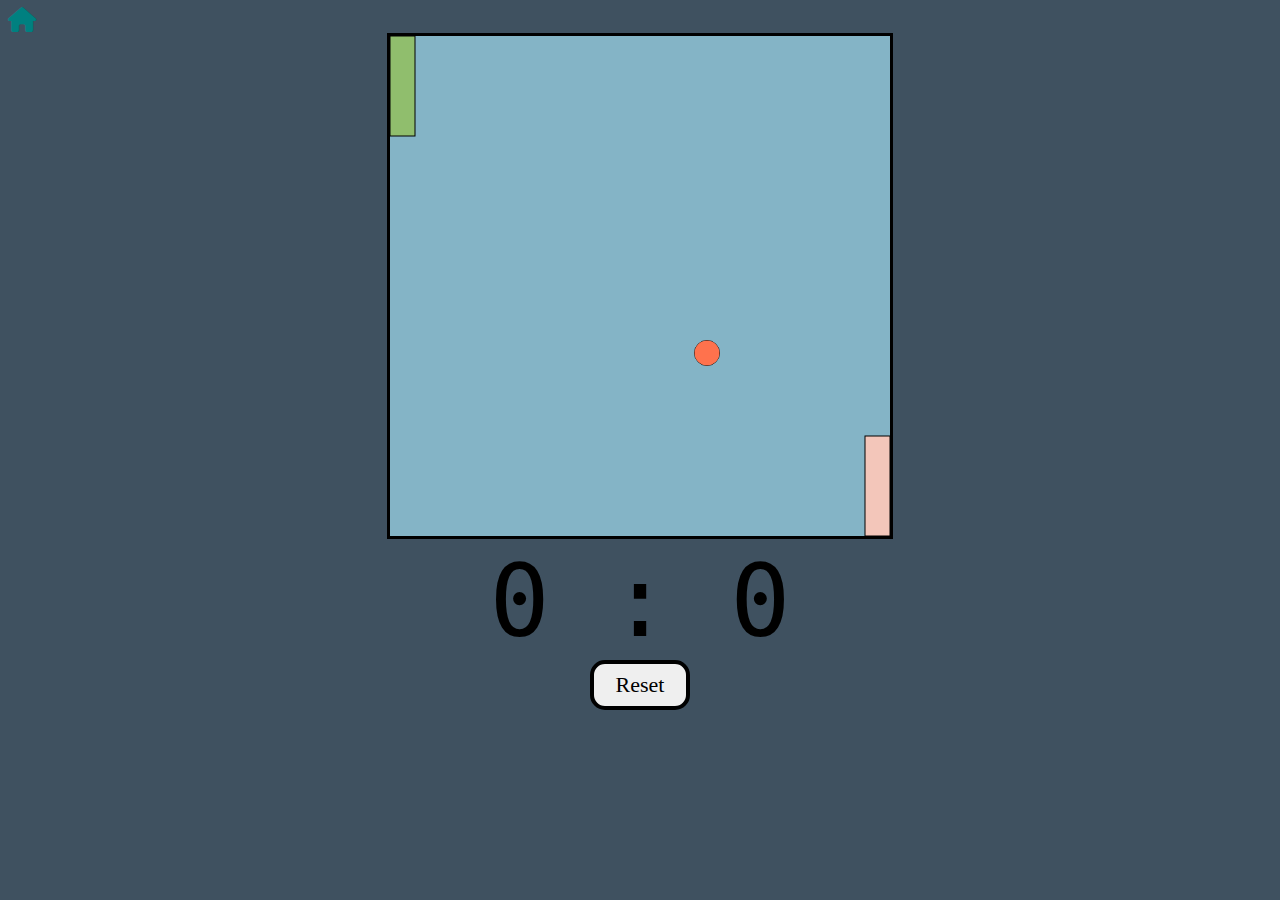
<file: pong.html>
<!DOCTYPE html>
<html>
<head>
  <title></title>
  <link rel="stylesheet" type="text/css" href="pong.css">
  <link rel="stylesheet" href="https://cdnjs.cloudflare.com/ajax/libs/font-awesome/6.4.0/css/all.min.css">
</head>
<body>
  <a href="index.html"><i class="fa-solid fa-house"></i></a>
  <div id="gameContainer">
    <canvas id="gameBoard" width="500" height="500"></canvas>
    <div id="scoreText">0 : 0</div>
    <button id="resetButton">Reset</button>
  </div>
  <div id="winnerMessage"></div>
  <script src="pong.js" type="module"></script>
</body>
</html>
</file>
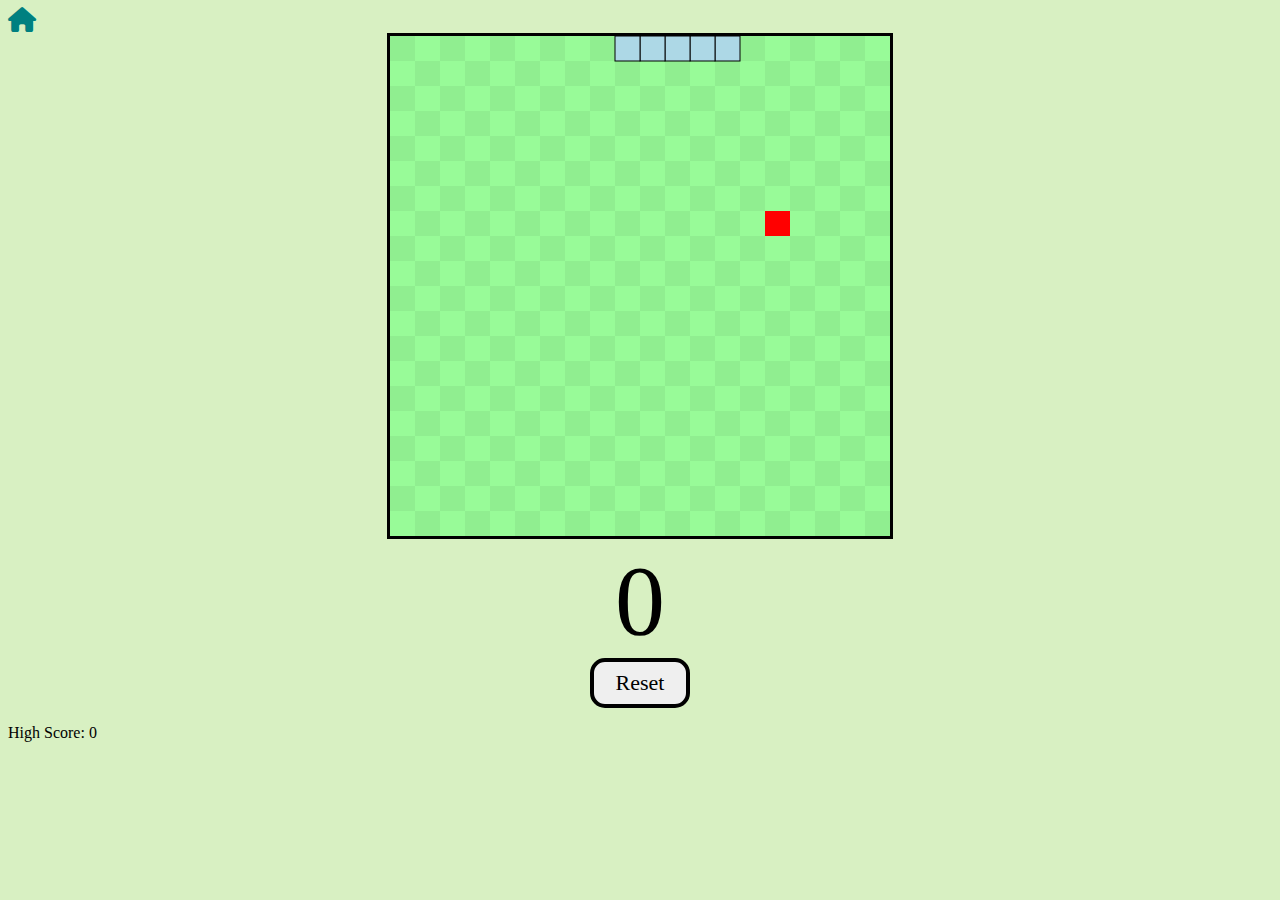
<file: snake.html>
<!DOCTYPE html>
<html lang="en">
<head>
  <meta charset="UTF-8">
  <meta name="viewport" content="width=device-width, initial-scale=1.0">
  <title>Snake Game</title>
  <link rel="stylesheet" type="text/css" href="snake.css">
  <link rel="stylesheet" href="https://cdnjs.cloudflare.com/ajax/libs/font-awesome/6.4.0/css/all.min.css">
</head>
<body>
  <a href="index.html"><i class="fa-solid fa-house"></i></a>

  <div id="gameContainer">
    <canvas id="gameBoard" width="500" height="500"></canvas>
    <div id="scoreText">0</div>
    <button id="resetBtn">Reset</button>
  </div>
  <p> High Score: <span id="highScoreText">0</span></p>

  <script src="snake.js" type="module"></script>
</body>
</html>
</file>
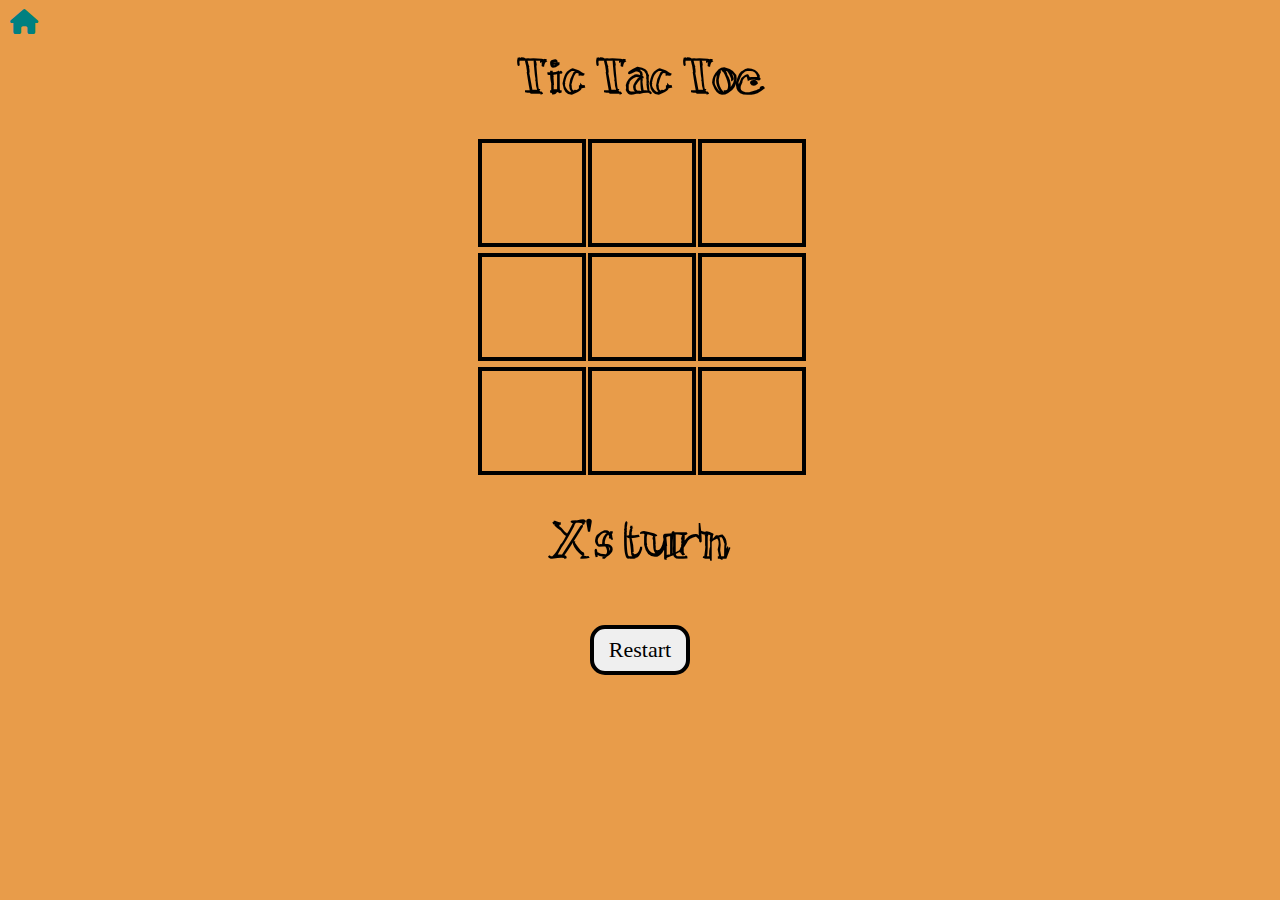
<file: TicTacToe.html>
<!DOCTYPE html>
<html>
<head>
  <title></title>
  <link rel="stylesheet" type="text/css" href="TicTacToe.css">
  <link rel="stylesheet" href="https://cdnjs.cloudflare.com/ajax/libs/font-awesome/6.4.0/css/all.min.css">
</head>
<body>
  <a href="index.html"> <i class="fa-solid fa-house"></i></a>
  <div id="gameContainer">
    <h1>Tic Tac Toe</h1>
    <div id="cellContainer">
      <div cellIndex="0" class="cell"></div>
      <div cellIndex="1" class="cell"></div>   
      <div cellIndex="2" class="cell"></div>
      <div cellIndex="3" class="cell"></div>
      <div cellIndex="4" class="cell"></div>
      <div cellIndex="5" class="cell"></div>
      <div cellIndex="6" class="cell"></div>
      <div cellIndex="7" class="cell"></div>
      <div cellIndex="8" class="cell"></div>
    </div>
    <h2 id="statusText"></h2>
    <button id="restartBtn">Restart</button>
  </div>
  <script src="TicTacToe.js" type="module"></script>
</body>
</html>
</file>
<file: TicTacToe.css>
@font-face {
    font-family: TicTacToe;
    src: url(TicTacToe.ttf);
  }
  
  *{
    font-family:TicTacToe,'Lucida Sans', 'Lucida Sans Regular', 'Lucida Grande', 'Lucida Sans Unicode', Geneva, Verdana, sans-serif;
    font-size: 50px;
  }

.cell {
    width: 100px;
    height: 100px;
    border: 2px solid;
    box-shadow: 0 0 0 2px;
    line-height: 100px;
    font-size: 50px;
    cursor: pointer;
}

#gameContainer {
    font-size: "permanent Marker", cursive;
    text-align: center;
    background-color: #e89c4a;
    margin-top: 50px;
}

#restartBtn {
    font-family: "Permanent Marker", cursive;
    font-size: 22px;
    width: 100px;
    height: 50px;
    border: 4px solid;
    border-radius: 15px;
    cursor: pointer;
}

#cellContainer {
    display: grid;
    grid-template-columns: 100px 100px 100px;
    gap: 10px;
    width: 320px;
    margin: auto;
}

body{
    background-color:#e89c4a;
}

.fa-house {
    color: teal;
    font-size: 25px;
    position: absolute;
    top: 10px;
    left: 10px; 
}
</file>
<file: pong.css>
#gameContainer{
    text-align: center;
    
}

#gameBoard {
    border: 3px solid;
}

#scoreText{
    font-family: "consolas" , "monospace";
    font-size: 100px;
    
}

#resetButton{
    font-family: "Permanent Marker", cursive;
    font-size: 22px;
    width: 100px;
    height: 50px;
    border: 4px solid;
    border-radius: 15px;
    cursor:pointer;
}

body {
    background-color:rgb(63, 81, 96);
}

.fa-house {
    color:teal;
    font-size: 25px;  
}

#winnerMessage {
    display: none;
    position: absolute;
    top: 50%;
    left: 50%;
    transform: translate(-50%, -50%);
    background-color: rgba(255, 255, 255, 0.7);
    padding: 20px;
    font-size: 24px;
    font-weight: bold;
    color: #000;
    border-radius: 10px;
}
</file>
<file: snake.css>
#gameBoard{
    border: 3px solid black;
}

#gameContainer{
    text-align: center;
}

#scoreText{
    font-family: "Permanent Marker", cursive;
    font-size: 100px;
}
#resetBtn{
    font-family: "Permanent Marker", cursive;
    font-size: 22px;
    width: 100px;
    height: 50px;
    border: 4px solid;
    border-radius: 15px;
    cursor:pointer;
}
body {
    background-color: #d8f0c2;
}

.fa-house {
    color:teal;
    font-size: 25px;
  }
</file>
